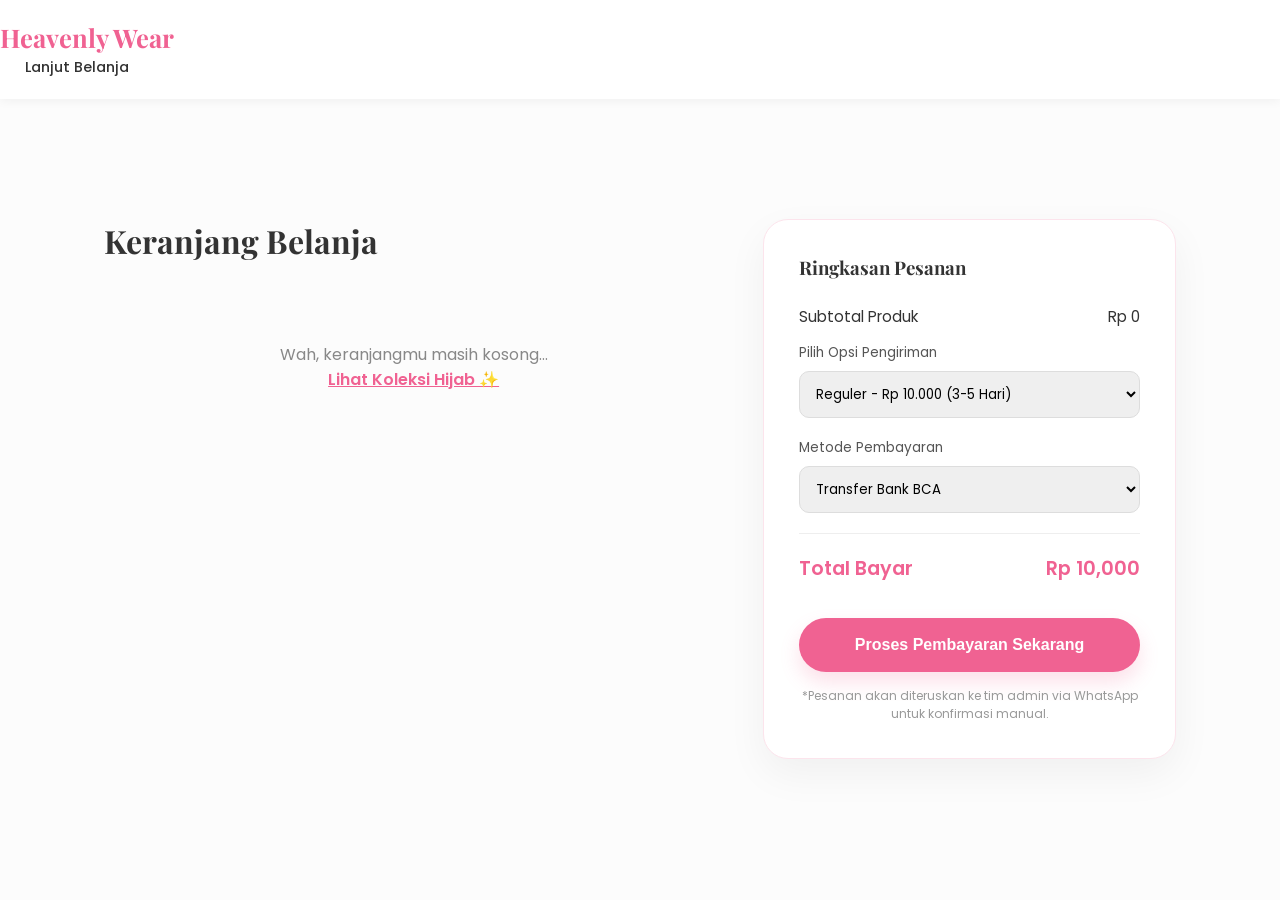
<file: cart.html>
<!DOCTYPE html>
<html lang="id">
<head>
    <meta charset="UTF-8">
    <meta name="viewport" content="width=device-width, initial-scale=1.0">
    <title>Keranjang Belanja | Heavenly Wear</title>
    <link rel="stylesheet" href="style.css">
    <link href="https://fonts.googleapis.com/css2?family=Playfair+Display:wght@700&family=Poppins:wght@300;400;600&display=swap" rel="stylesheet">
    <style>
        body { background-color: #fcfcfc; }
        .cart-container { padding: 120px 5% 50px; display: grid; grid-template-columns: 1.5fr 1fr; gap: 40px; max-width: 1200px; margin: 0 auto; }
        
        /* List Produk */
        .cart-items-section h2 { font-family: 'Playfair Display', serif; margin-bottom: 30px; font-size: 2rem; }
        .cart-card { 
            display: flex; align-items: center; background: white; padding: 20px; 
            border-radius: 20px; margin-bottom: 20px; box-shadow: 0 10px 25px rgba(0,0,0,0.03);
            transition: 0.3s; border: 1px solid #f0f0f0;
        }
        .cart-card img { width: 100px; height: 120px; object-fit: cover; border-radius: 12px; margin-right: 20px; }
        .cart-details { flex: 1; }
        .cart-details h4 { font-size: 1.1rem; margin-bottom: 5px; color: #333; }
        .cart-details p { font-size: 0.9rem; color: #888; margin-bottom: 10px; }
        
        /* Kontrol Jumlah */
        .qty-controls { display: flex; align-items: center; gap: 15px; background: #f9f9f9; width: fit-content; padding: 5px 15px; border-radius: 25px; }
        .qty-btn { border: none; background: none; font-size: 1.2rem; cursor: pointer; color: var(--dark-pink); font-weight: bold; }
        
        .remove-item { color: #ff4d4d; cursor: pointer; font-size: 0.85rem; margin-top: 10px; display: inline-block; text-decoration: underline; }

        /* Ringkasan Pesanan */
        .summary-card { 
            background: white; padding: 35px; border-radius: 25px; height: fit-content; 
            box-shadow: 0 15px 40px rgba(0,0,0,0.05); border: 1px solid var(--pink);
            position: sticky; top: 120px;
        }
        .summary-card h3 { font-family: 'Playfair Display', serif; margin-bottom: 25px; }
        .summary-line { display: flex; justify-content: space-between; margin-bottom: 15px; font-size: 0.95rem; }
        .total-line { border-top: 1px solid #eee; padding-top: 20px; margin-top: 20px; font-weight: 600; font-size: 1.2rem; color: var(--dark-pink); }
        
        .form-group { margin-bottom: 20px; }
        .form-group label { display: block; font-size: 0.85rem; margin-bottom: 8px; color: #555; }
        .form-group select { width: 100%; padding: 12px; border-radius: 10px; border: 1px solid #ddd; font-family: 'Poppins'; }

        .btn-checkout { 
            width: 100%; padding: 18px; border-radius: 35px; border: none; 
            background: var(--dark-pink); color: white; font-weight: 600; 
            font-size: 1rem; cursor: pointer; margin-top: 20px; box-shadow: 0 10px 20px rgba(240, 98, 146, 0.2);
            transition: 0.3s;
        }
        .btn-checkout:hover { transform: translateY(-3px); box-shadow: 0 15px 25px rgba(240, 98, 146, 0.3); }

        @media (max-width: 900px) {
            .cart-container { grid-template-columns: 1fr; padding-top: 100px; }
        }
    </style>
</head>
<body>

    <nav class="navbar">
        <div class="logo" onclick="location.href='index.html'" style="cursor:pointer">Heavenly Wear</div>
        <div class="nav-links">
            <a href="index.html#catalog">Lanjut Belanja</a>
        </div>
    </nav>

    <div class="cart-container">
        <div class="cart-items-section">
            <h2>Keranjang Belanja</h2>
            <div id="cartContent">
                </div>
        </div>

        <div class="summary-card">
            <h3>Ringkasan Pesanan</h3>
            
            <div class="summary-line">
                <span>Subtotal Produk</span>
                <span id="subtotalText">Rp 0</span>
            </div>

            <div class="form-group">
                <label>Pilih Opsi Pengiriman</label>
                <select id="shippingOption" onchange="updateTotal()">
                    <option value="10000">Reguler - Rp 10.000 (3-5 Hari)</option>
                    <option value="25000">Kilat - Rp 25.000 (1-2 Hari)</option>
                    <option value="0">Ambil Di Toko - Rp 0</option>
                </select>
            </div>

            <div class="form-group">
                <label>Metode Pembayaran</label>
                <select id="paymentMethod">
                    <option>Transfer Bank BCA</option>
                    <option>Mandiri Virtual Account</option>
                    <option>ShopeePay / GoPay / Qris</option>
                    <option>COD (Bayar di Tempat)</option>
                </select>
            </div>

            <div class="summary-line total-line">
                <span>Total Bayar</span>
                <span id="grandTotalText">Rp 0</span>
            </div>

            <button class="btn-checkout" onclick="confirmPayment()">Proses Pembayaran Sekarang</button>
            <p style="font-size: 0.75rem; color: #999; text-align: center; margin-top: 15px;">
                *Pesanan akan diteruskan ke tim admin via WhatsApp untuk konfirmasi manual.
            </p>
        </div>
    </div>

    <script>
        // Fungsi untuk me-load data keranjang
        function loadCart() {
            const cart = JSON.parse(localStorage.getItem('heavenlyCart')) || [];
            const container = document.getElementById('cartContent');
            let subtotal = 0;

            if (cart.length === 0) {
                container.innerHTML = `
                    <div style="text-align:center; padding: 50px;">
                        <p style="color:#888;">Wah, keranjangmu masih kosong...</p>
                        <a href="index.html#catalog" style="color:var(--dark-pink); font-weight:600;">Lihat Koleksi Hijab ✨</a>
                    </div>`;
                document.getElementById('subtotalText').innerText = "Rp 0";
                updateTotal();
                return;
            }

            container.innerHTML = cart.map((item, index) => {
                const totalItemPrice = item.price * item.qty;
                subtotal += totalItemPrice;
                return `
                    <div class="cart-card">
                        <img src="${item.img}" alt="${item.name}">
                        <div class="cart-details">
                            <h4>${item.name}</h4>
                            <p>Varian Warna: <strong>${item.color}</strong></p>
                            <p style="color:var(--dark-pink); font-weight:600;">Rp ${item.price.toLocaleString()}</p>
                            <div class="qty-controls">
                                <button class="qty-btn" onclick="changeQty(${index}, -1)">-</button>
                                <span>${item.qty}</span>
                                <button class="qty-btn" onclick="changeQty(${index}, 1)">+</button>
                            </div>
                            <span class="remove-item" onclick="removeItem(${index})">Hapus Produk</span>
                        </div>
                        <div style="font-weight:600;">Rp ${totalItemPrice.toLocaleString()}</div>
                    </div>
                `;
            }).join('');

            document.getElementById('subtotalText').innerText = `Rp ${subtotal.toLocaleString()}`;
            localStorage.setItem('cartSubtotal', subtotal);
            updateTotal();
        }

        // Fungsi mengubah jumlah (qty)
        function changeQty(index, delta) {
            let cart = JSON.parse(localStorage.getItem('heavenlyCart'));
            cart[index].qty = parseInt(cart[index].qty) + delta;
            
            if (cart[index].qty < 1) cart[index].qty = 1;
            
            localStorage.setItem('heavenlyCart', JSON.stringify(cart));
            loadCart();
        }

        // Fungsi hapus item
        function removeItem(index) {
            if (confirm("Hapus hijab cantik ini dari keranjang?")) {
                let cart = JSON.parse(localStorage.getItem('heavenlyCart'));
                cart.splice(index, 1);
                localStorage.setItem('heavenlyCart', JSON.stringify(cart));
                loadCart();
                // Update badge di navbar jika ada
                if (window.opener) window.opener.updateCartUI();
            }
        }

        // Update Total Akhir
        function updateTotal() {
            const subtotal = parseInt(localStorage.getItem('cartSubtotal')) || 0;
            const shipping = parseInt(document.getElementById('shippingOption').value);
            const total = subtotal + shipping;
            document.getElementById('grandTotalText').innerText = `Rp ${total.toLocaleString()}`;
        }

        // Konfirmasi Pembelian
        function confirmPayment() {
            const cart = JSON.parse(localStorage.getItem('heavenlyCart')) || [];
            if (cart.length === 0) return alert("Keranjang Anda kosong!");

            const isConfirmed = confirm("Konfirmasi Pesanan?\n\nKami akan mengarahkan Anda ke WhatsApp Admin untuk rincian pembayaran akhir.");
            
            if (isConfirmed) {
                const total = document.getElementById('grandTotalText').innerText;
                const payment = document.getElementById('paymentMethod').value;
                
                // Membuat pesan otomatis untuk WA
                let message = `Halo Heavenly Wear, saya ingin order:\n`;
                cart.forEach(item => {
                    message += `- ${item.name} (${item.color}) x${item.qty}\n`;
                });
                message += `\nMetode: ${payment}\nTotal: ${total}\n\nMohon rincian rekeningnya ya Min! ✨`;
                
                // Clear cart setelah checkout (Opsional, biasanya setelah bayar, tapi untuk web statis dilakukan di sini)
                // localStorage.removeItem('heavenlyCart'); 
                
                window.location.href = `https://wa.me/628123456789?text=${encodeURIComponent(message)}`;
            }
        }

        // Jalankan saat load
        window.onload = loadCart;
    </script>
</body>
</html>
</file>
<file: style.css>
:root {
    --pink: #FCE4EC;
    --dark-pink: #F06292;
    --blue: #E3F2FD;
    --deep-blue: #1E88E5;
    --text: #333;
    --white: #fff;
}

* { margin:0; padding:0; box-sizing: border-box; }
body { font-family: 'Poppins', sans-serif; color: var(--text); background: var(--white); overflow-x: hidden; }

.container { width: 90%; max-width: 1200px; margin: 0 auto; }

/* Navbar */
.navbar { padding: 20px 0; background: rgba(255,255,255,0.9); backdrop-filter: blur(10px); position: sticky; top:0; z-index: 1000; box-shadow: 0 2px 10px rgba(0,0,0,0.05); }
.nav-wrapper { display: flex; justify-content: space-between; align-items: center; }
.logo { font-family: 'Playfair Display', serif; font-size: 1.6rem; color: var(--dark-pink); font-weight: 700; }
.nav-links a { text-decoration: none; color: var(--text); margin-left: 25px; font-weight: 500; font-size: 0.9rem; }

/* Hero */
.hero { padding: 100px 0; background: linear-gradient(135deg, var(--pink), var(--blue)); min-height: 80vh; display: flex; align-items: center; }
.hero-grid { display: grid; grid-template-columns: 1fr 1fr; gap: 40px; align-items: center; }
.hero-text h1 { font-family: 'Playfair Display', serif; font-size: 3.5rem; margin-bottom: 20px; line-height: 1.2; }
.tagline { color: var(--dark-pink); font-weight: 600; letter-spacing: 2px; text-transform: uppercase; font-size: 0.8rem; }
.hero-btns { display: flex; gap: 15px; margin-top: 30px; }

/* AI Section */
.section { padding: 80px 0; }
.ai-card { background: var(--blue); border-radius: 30px; padding: 40px; }
.ai-content-grid { display: grid; grid-template-columns: 1fr 1fr; gap: 40px; margin-top: 30px; }
.preview-square { width: 100%; aspect-ratio: 1/1; background: white; border-radius: 20px; border: 2px dashed var(--dark-pink); display: flex; align-items: center; justify-content: center; overflow: hidden; margin-bottom: 15px; }

/* Catalog */
.catalog-grid { display: grid; grid-template-columns: repeat(auto-fill, minmax(250px, 1fr)); gap: 30px; }
.product-card { background: white; border-radius: 20px; padding: 15px; box-shadow: 0 10px 20px rgba(0,0,0,0.03); transition: 0.3s; cursor: pointer; border: 1px solid #f0f0f0; }
.product-card:hover { transform: translateY(-10px); }
.product-card img { width: 100%; height: 320px; object-fit: cover; border-radius: 15px; }

/* Buttons */
.btn { padding: 12px 30px; border-radius: 50px; text-decoration: none; font-weight: 600; transition: 0.3s; display: inline-block; border: none; cursor: pointer; }
.btn.primary { background: var(--dark-pink); color: white; }
.btn.secondary { background: white; color: var(--dark-pink); }
.btn-outline { display: block; text-align: center; padding: 10px; border: 1px solid var(--dark-pink); border-radius: 10px; color: var(--dark-pink); cursor: pointer; }

/* Mobile Menu */
.mobile-menu { display: none; flex-direction: column; gap: 5px; cursor: pointer; }
.mobile-menu span { width: 25px; height: 3px; background: var(--dark-pink); }

/* RESPONSIVE */
@media (max-width: 768px) {
    .hero-grid, .ai-content-grid { grid-template-columns: 1fr; text-align: center; }
    .hero-text h1 { font-size: 2.2rem; }
    .hero-btns { justify-content: center; }
    .nav-links { display: none; position: absolute; top: 70px; left: 0; width: 100%; background: white; flex-direction: column; padding: 20px; text-align: center; box-shadow: 0 10px 10px rgba(0,0,0,0.1); }
    .nav-links.active { display: flex; }
    .nav-links a { margin: 10px 0; }
    .mobile-menu { display: flex; }
}
</file>
